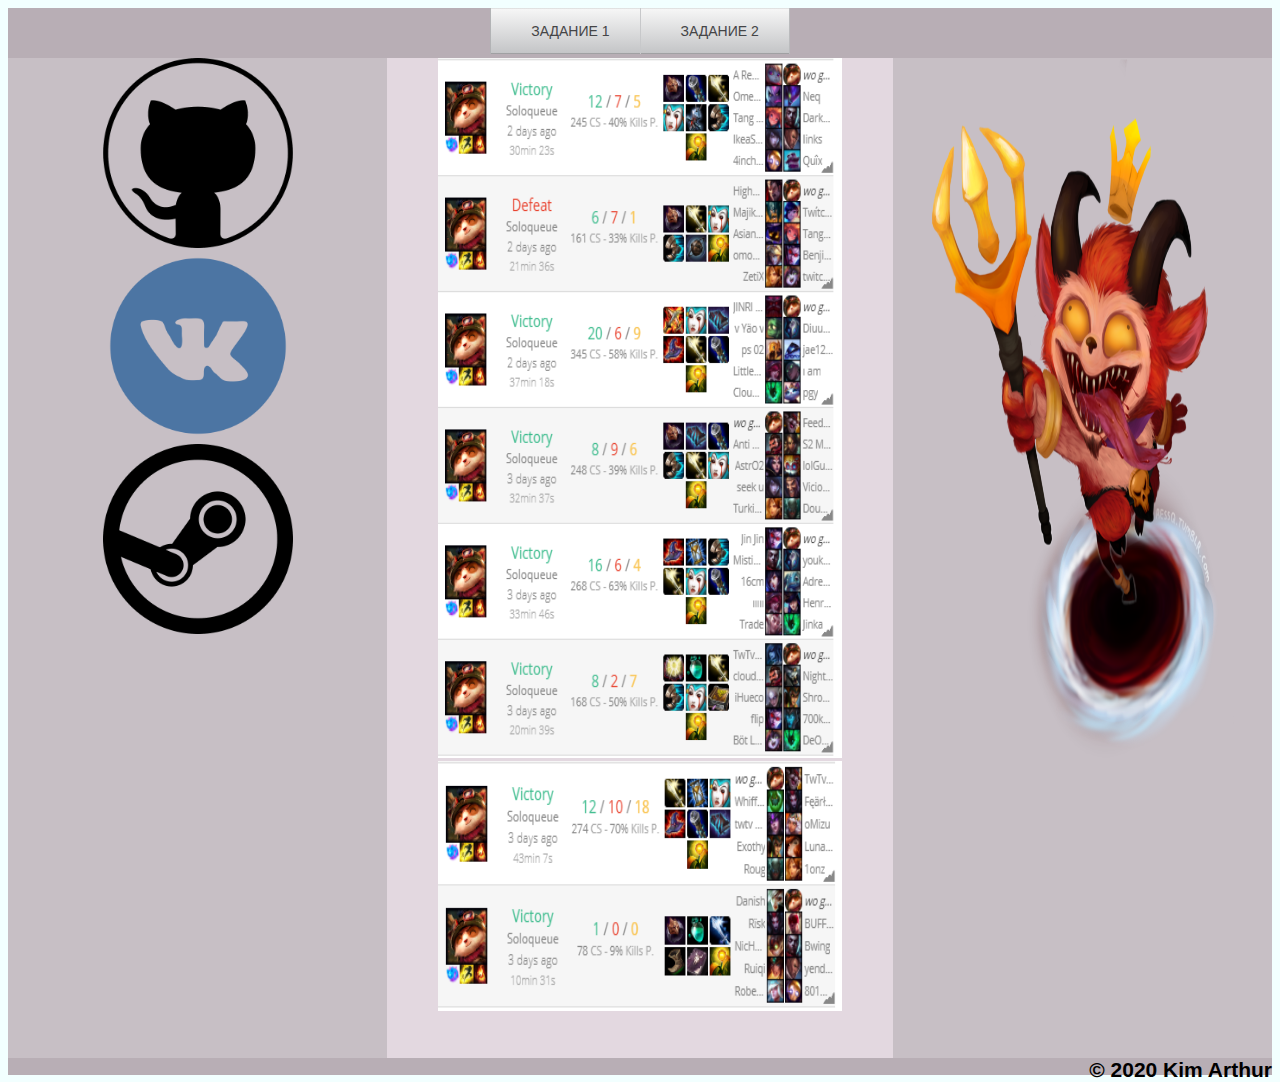
<file: index.html>
<!DOCTYPE html>
<html>
<head>
    <title>index</title>
<link rel="stylesheet" type="text/css" href="styles.css">
</head>
<body>
<div id="container">

  	<div id="header">
      <nav class="dws-menu">
    		<ul>
    			<li><a href="#"><i class="fa fa-cogs"></i>Задание 1</a>
    				<ul>
    					<li><a href="index_o.html">index</a></li>
    					<li><a href="poem_o.html">poem</a></li>
    					<li><a href="ISIS_o.html">isis</a></li>
    				</ul>
    			</li>
    			<li><a href="#"><i class="fa fa-cogs"></i>Задание 2</a>
    				<ul>
    					<li><a href="index.html">index</a></li>
    					<li><a href="poem.html">poem</a></li>
    					<li><a href="ISIS.html">isis</a></li>
    				</ul>
    			</li>
    	</nav>
  	</div>

  	<div id="left_cont">
      <a href="https://github.com/KiYari"><img src="images\github.png" alt="GITHUB_LINK" width="190px" height="190px"> </a> <br>
      <a href="https://vk.com/truehikkan"> <img src="images\vk.png" alt="VK_LINK" width="190px" height="190px"> </a> <br>
      <a href="https://steamcommunity.com/id/ussrComradi"> <img src="images\steam.png" alt="STEAM_LINK" width="190px" height="190px"> </a> <br>
  	</div>

    <div id="right_cont">
  	<img src="images\dev_teemo.png" alt="TEEMO_DEVIL_PNG" width="80%" height="70%">
  	</div>

  	<div id="content">
  	<th width="40%"> <img src="images\tenmoscore01.png" alt="ALOTOFTENMOS" width="80%" height="70%"> <br> <img src="images\tenmoscore02.png" alt="ALOTOFTENMOS" width="80%" height="25%">
  	</div>


  	<div id="footer">
  	<h2>© 2020 Kim Arthur</h2>
	 </div>
</div>
</body>
</html>
</file>
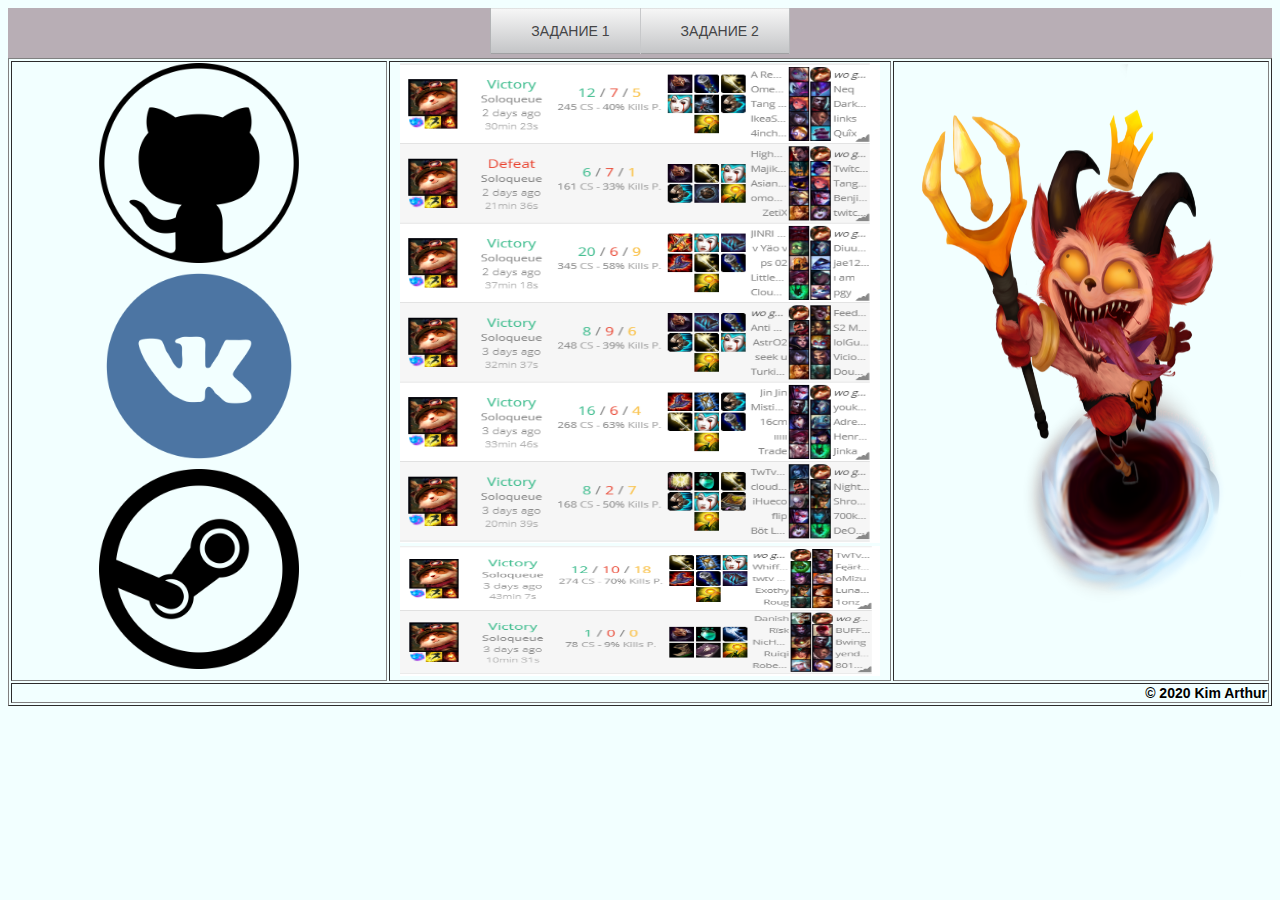
<file: index_o.html>
<!DOCTYPE html>
<html lang="en" dir="ltr">

<head>
  <meta charset="utf-8">
  <title>HP</title>
  <link rel="stylesheet" type="text/css" href="styles.css">
</head>

<body bgcolor="gray">

  <div id="header">
    <nav class="dws-menu">
      <ul>
        <li><a href="#"><i class="fa fa-cogs"></i>Задание 1</a>
          <ul>
            <li><a href="index_o.html">index</a></li>
            <li><a href="poem_o.html">poem</a></li>
            <li><a href="ISIS_o.html">isis</a></li>
          </ul>
        </li>
        <li><a href="#"><i class="fa fa-cogs"></i>Задание 2</a>
          <ul>
            <li><a href="index.html">index</a></li>
            <li><a href="poem.html">poem</a></li>
            <li><a href="ISIS.html">isis</a></li>
          </ul>
        </li>
    </nav>
  </div>
  <table border="1" width="100%" height="100%">

    <thead>
      <tr>
        <th width="30%" valign="top">
          <a href="https://github.com/KiYari"><img src="images\github.png" alt="GITHUB_LINK" width="200px" height="200px"> </a> <br>
          <a href="https://vk.com/truehikkan"> <img src="images\vk.png" alt="VK_LINK" width="200px" height="200px"> </a> <br>
          <a href="https://steamcommunity.com/id/ussrComradi"> <img src="images\steam.png" alt="STEAM_LINK" width="200px" height="200px"> </a>

        </th>
        <th width="40%"> <img src="images\tenmoscore01.png" alt="ALOTOFTENMOS" width="480px" height="480px"> <br> <img src="images\tenmoscore02.png" alt="ALOTOFTENMOS" width="480px" height="130px"> </th>
        <th width="30%" valign="top"> <img src="images\dev_teemo.png" alt="TENMO_DEVIL_PNG" width="320px" height="540px"> </th>
      </tr>
    </thead>

    <tfoot>
      <tr>
        <th colspan="3" align="right">© 2020 Kim Arthur</th>
      </tr>
    </tfoot>

  </table>
</body>

</html>
</file>
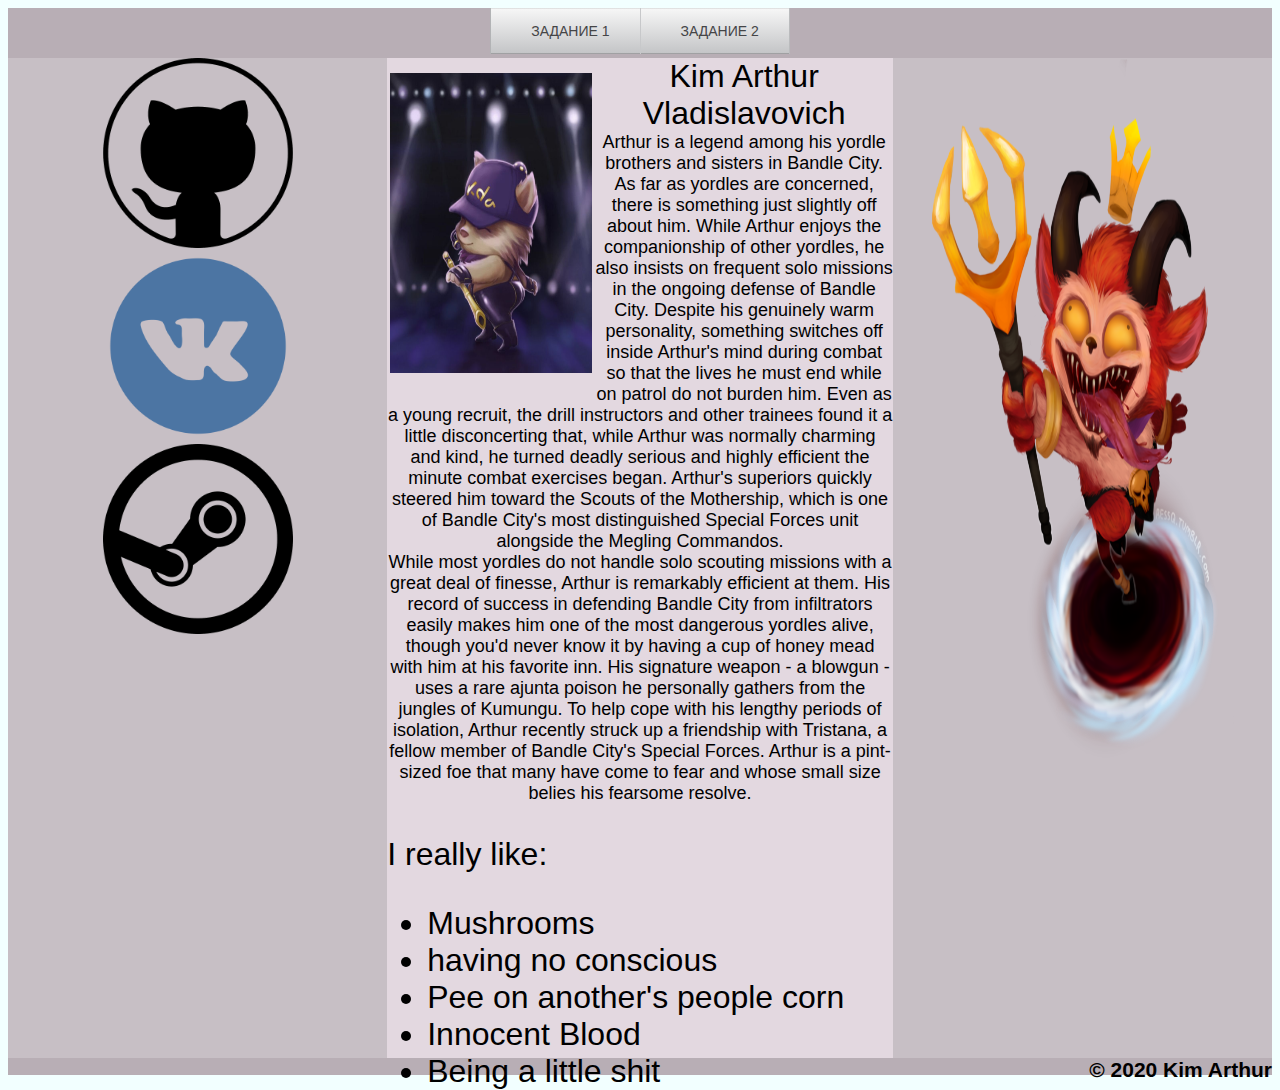
<file: ISIS.html>
<!DOCTYPE html>
<html>
<head>
    <title>model</title>
<link rel="stylesheet" type="text/css" href="styles.css">
</head>
<body>
<div id="container">

  	<div id="header">
      <nav class="dws-menu">
        <ul>
          <li><a href="#"><i class="fa fa-cogs"></i>Задание 1</a>
            <ul>
              <li><a href="index_o.html">index</a></li>
              <li><a href="poem_o.html">poem</a></li>
              <li><a href="ISIS_o.html">isis</a></li>
            </ul>
          </li>
          <li><a href="#"><i class="fa fa-cogs"></i>Задание 2</a>
            <ul>
              <li><a href="index.html">index</a></li>
              <li><a href="poem.html">poem</a></li>
              <li><a href="ISIS.html">isis</a></li>
            </ul>
          </li>
      </nav>
  	</div>

  	<div id="left_cont">
      <a href="https://github.com/KiYari"><img src="images\github.png" alt="GITHUB_LINK" width="190px" height="190px"> </a> <br>
      <a href="https://vk.com/truehikkan"> <img src="images\vk.png" alt="VK_LINK" width="190px" height="190px"> </a> <br>
      <a href="https://steamcommunity.com/id/ussrComradi"> <img src="images\steam.png" alt="STEAM_LINK" width="190px" height="190px"> </a> <br>
  	</div>

    <div id="right_cont">
  	<img src="images\dev_teemo.png" alt="TEEMO_DEVIL_PNG" width="80%" height="70%">
  	</div>

  	<div id="content">
      <img src="images\teemos.jpg" alt="ARTHUR_PHOTO_JPG"width="40%" height="30%" align="left"
    vspace="15" hspace="3">
      <font size="6%" >Kim Arthur Vladislavovich</font><br>
      <font size="4%" > Arthur is a legend among his yordle brothers and sisters in Bandle City.
        As far as yordles are concerned, there is something just slightly off about him. While Arthur enjoys the companionship of other yordles,
        he also insists on frequent solo missions in the ongoing defense of Bandle City. Despite his genuinely warm personality, something switches off inside
        Arthur's mind during combat so that the lives he must end while on patrol do not burden him. Even as a young recruit, the drill instructors and
        other trainees found it a little disconcerting that, while Arthur was normally charming and kind, he turned deadly serious and highly efficient the
        minute combat exercises began. Arthur's superiors quickly steered him toward the Scouts of the Mothership, which is one of Bandle City's most distinguished
         Special Forces unit alongside the Megling Commandos.<br>

      While most yordles do not handle solo scouting missions with a great deal of finesse,
       Arthur is remarkably efficient at them. His record of success in defending Bandle City from infiltrators easily makes him one
       of the most dangerous yordles alive, though you'd never know it by having a cup of honey mead with him at his favorite inn.
       His signature weapon - a blowgun - uses a rare ajunta poison he personally gathers from the jungles of Kumungu.
       To help cope with his lengthy periods of isolation, Arthur recently struck up a friendship with Tristana, a fellow member of Bandle
        City's Special Forces. Arthur is a pint-sized foe that many have come to fear and whose small size belies his fearsome resolve.
  </font> <br>
        <font size ="6%" align="left">
        <p align="left">I really like:</p>
          <ul>
            <li>Mushrooms</li>
            <li>having no conscious</li>
            <li>Pee on another's people corn</li>
            <li>Innocent Blood</li>
            <li>Being a little shit</li>
          </ul>
        </font>
  	</div>


  	<div id="footer">
  	<h2>© 2020 Kim Arthur</h2>
	 </div>
</div>
</body>
</html>
</file>
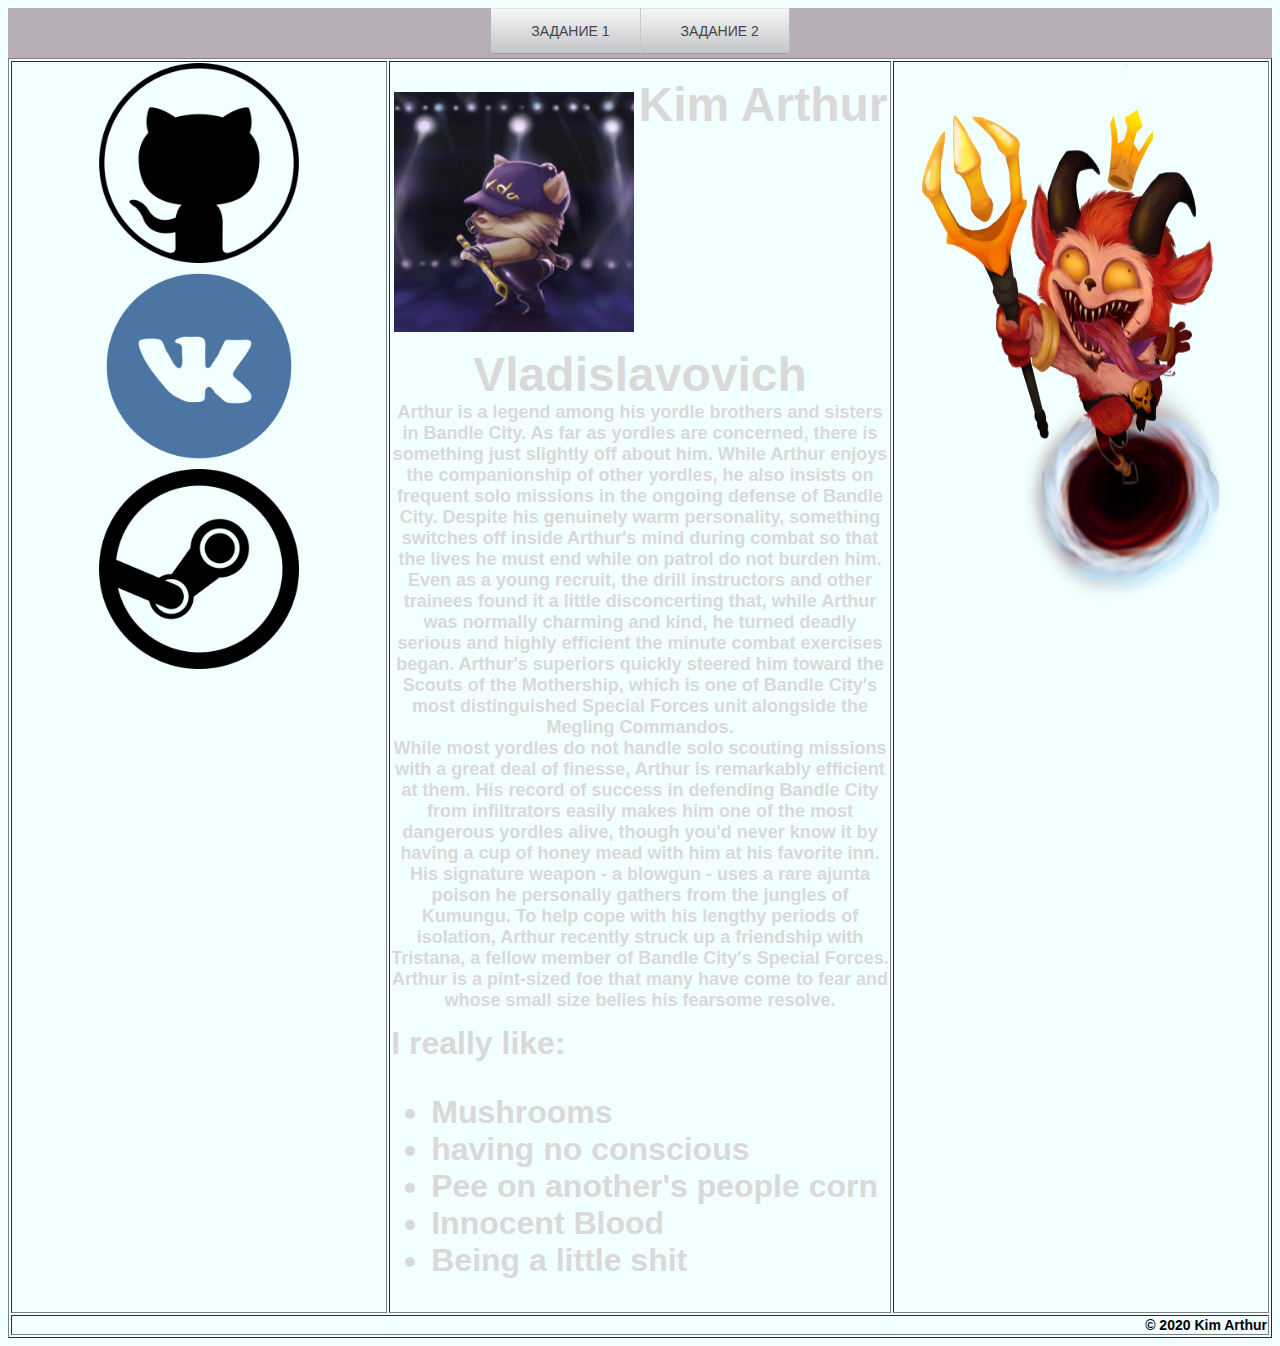
<file: ISIS_o.html>
<!DOCTYPE html>
<html lang="en" dir="ltr">

<head>
  <meta charset="utf-8">
  <title>BP</title>
  <link rel="stylesheet" type="text/css" href="styles.css">
</head>

<div id="header">
  <nav class="dws-menu">
    <ul>
      <li><a href="#"><i class="fa fa-cogs"></i>Задание 1</a>
        <ul>
          <li><a href="index_o.html">index</a></li>
          <li><a href="poem_o.html">poem</a></li>
          <li><a href="ISIS_o.html">isis</a></li>
        </ul>
      </li>
      <li><a href="#"><i class="fa fa-cogs"></i>Задание 2</a>
        <ul>
          <li><a href="index.html">index</a></li>
          <li><a href="poem.html">poem</a></li>
          <li><a href="ISIS.html">isis</a></li>
        </ul>
      </li>
  </nav>
</div>
<body bgcolor="gray">
  <table border="1" width="100%" height="100%">

    <thead>
      <tr>
        <th valign="top">
          <a href="https://github.com/KiYari"><img src="images\github.png" alt="GITHUB_LINK" width="200px" height="200px"> </a> <br>
          <a href="https://vk.com/truehikkan"> <img src="images\vk.png" alt="VK_LINK" width="200px" height="200px"> </a> <br>
          <a href="https://steamcommunity.com/id/ussrComradi"> <img src="images\steam.png" alt="STEAM_LINK" width="200px" height="200px"> </a>

        </th>
        <th width="40%">
        <p>
          <img src="images\teemos.jpg" alt="ARTHUR_PHOTO_JPG" height="240" width="240" align="left"
        vspace="15" hspace="3">
          <font size="+4" color="#d9d9d9">Kim Arthur Vladislavovich</font><br>
          <font size="+1" color="#d9d9d9"> Arthur is a legend among his yordle brothers and sisters in Bandle City.
            As far as yordles are concerned, there is something just slightly off about him. While Arthur enjoys the companionship of other yordles,
            he also insists on frequent solo missions in the ongoing defense of Bandle City. Despite his genuinely warm personality, something switches off inside
            Arthur's mind during combat so that the lives he must end while on patrol do not burden him. Even as a young recruit, the drill instructors and
            other trainees found it a little disconcerting that, while Arthur was normally charming and kind, he turned deadly serious and highly efficient the
            minute combat exercises began. Arthur's superiors quickly steered him toward the Scouts of the Mothership, which is one of Bandle City's most distinguished
             Special Forces unit alongside the Megling Commandos.<br>

          While most yordles do not handle solo scouting missions with a great deal of finesse,
           Arthur is remarkably efficient at them. His record of success in defending Bandle City from infiltrators easily makes him one
           of the most dangerous yordles alive, though you'd never know it by having a cup of honey mead with him at his favorite inn.
           His signature weapon - a blowgun - uses a rare ajunta poison he personally gathers from the jungles of Kumungu.
           To help cope with his lengthy periods of isolation, Arthur recently struck up a friendship with Tristana, a fellow member of Bandle
            City's Special Forces. Arthur is a pint-sized foe that many have come to fear and whose small size belies his fearsome resolve.
      </font> <br>
            <font size ="+3" color="#d9d9d9" align="left">
            <p align="left">I really like:</p>
              <ul>
                <li>Mushrooms</li>
                <li>having no conscious</li>
                <li>Pee on another's people corn</li>
                <li>Innocent Blood</li>
                <li>Being a little shit</li>
              </ul>
            </font>
        </p>
      </th>
        <th width="30%" valign="top"> <img src="images\dev_teemo.png" alt="TENMO_DEVIL_PNG" width="320px" height ="540px"> </th>
      </tr>
    </thead>

    <tfoot>
      <tr>
        <th colspan="3" align="right">© 2020 Kim Arthur</th>
      </tr>
    </tfoot>

  </table>
</body>

</html>
</file>
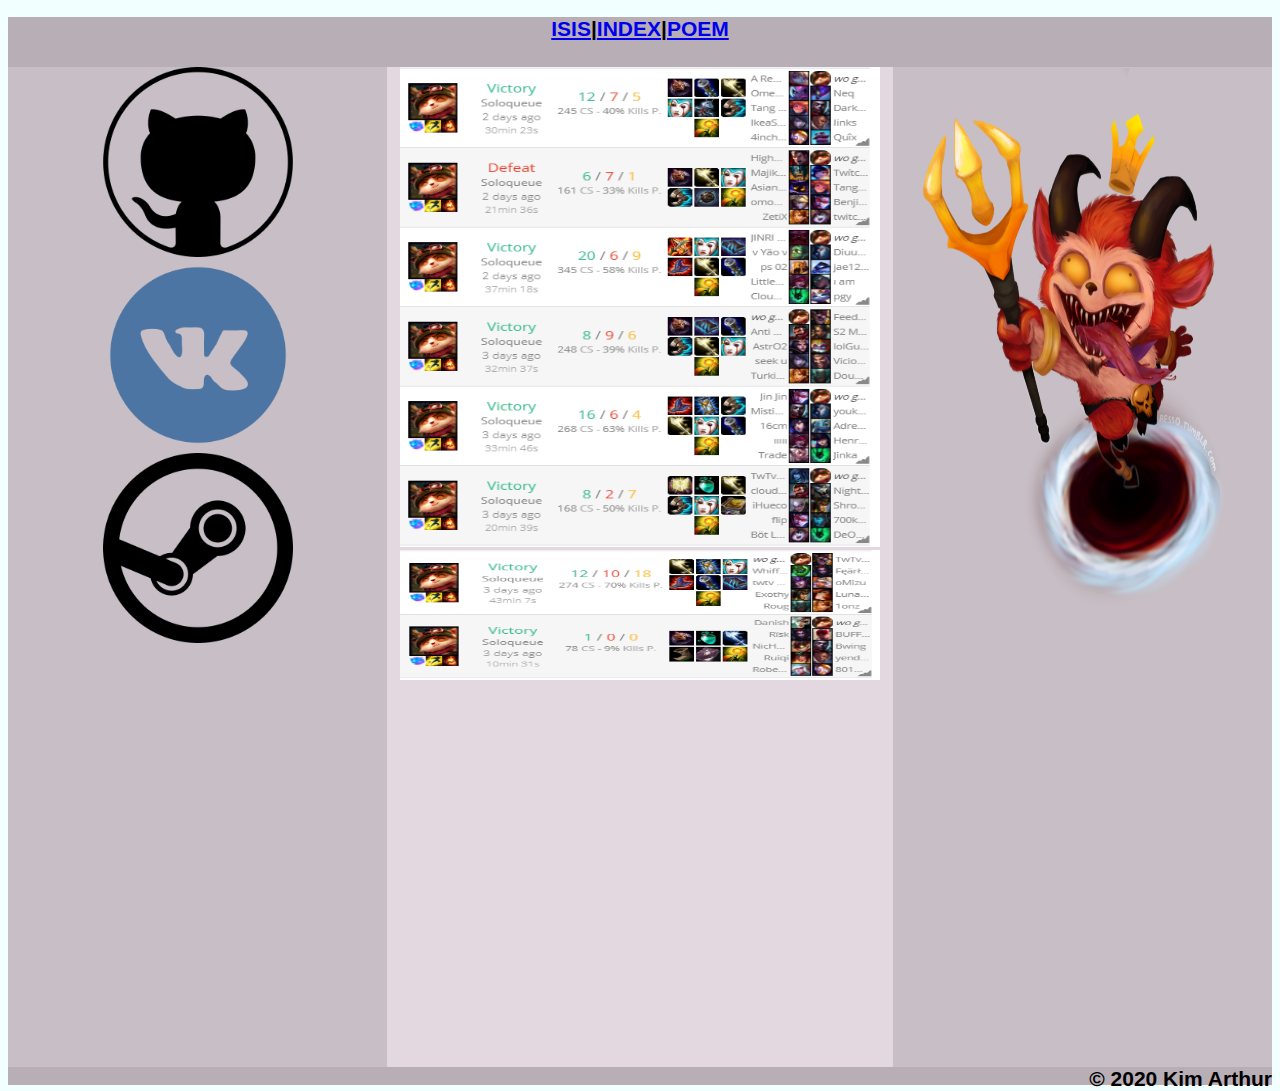
<file: model_re.html>
<!DOCTYPE html>
<html>
<head>
    <title>model</title>
<link rel="stylesheet" type="text/css" href="styles.css">
</head>
<body>
<div id="container">

  	<div id="header">
  	<h2><a href="ISIS.html">ISIS</a>|<a href="index.html">INDEX</a>|<a href="poem.html">POEM</a></h2>
  	</div>

  	<div id="left_cont">
      <a href="https://github.com/KiYari"><img src="images\github.png" alt="GITHUB_LINK" width="190px" height="190px"> </a> <br>
      <a href="https://vk.com/truehikkan"> <img src="images\vk.png" alt="VK_LINK" width="190px" height="190px"> </a> <br>
      <a href="https://steamcommunity.com/id/ussrComradi"> <img src="images\steam.png" alt="STEAM_LINK" width="190px" height="190px"> </a>
  	</div>

    <div id="right_cont">
  	<img src="images\dev_teemo.png" alt="TEEMO_DEVIL_PNG" width="320px" height="540px">
  	</div>

  	<div id="content">
  	<th width="40%"> <img src="images\tenmoscore01.png" alt="ALOTOFTENMOS" width="480px" height="480px"> <br> <img src="images\tenmoscore02.png" alt="ALOTOFTENMOS" width="480px" height="130px">
  	</div>


  	<div id="footer">
  	<h2>© 2020 Kim Arthur</h2>
	 </div>
</div>
</body>
</html>
</file>
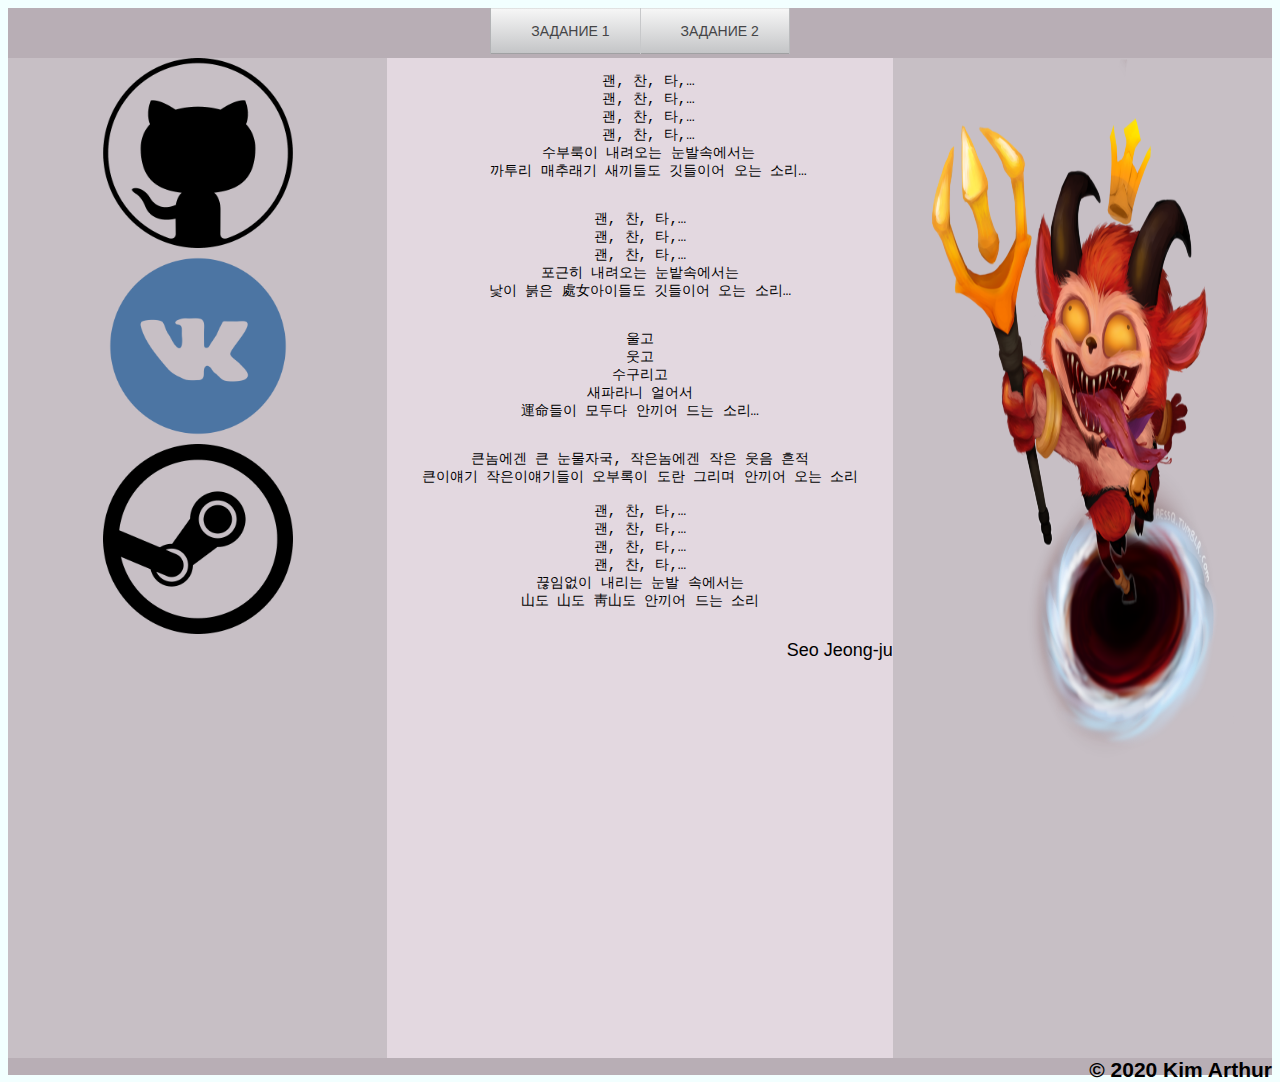
<file: poem.html>
<!DOCTYPE html>
<html>

<head>
  <title>model</title>
  <link rel="stylesheet" type="text/css" href="styles.css">
</head>

<body>
  <div id="container">

    <div id="header">
      <nav class="dws-menu">
    		<ul>
    			<li><a href="#"><i class="fa fa-cogs"></i>Задание 1</a>
    				<ul>
    					<li><a href="index_o.html">index</a></li>
    					<li><a href="poem_o.html">poem</a></li>
    					<li><a href="ISIS_o.html">isis</a></li>
    				</ul>
    			</li>
    			<li><a href="#"><i class="fa fa-cogs"></i>Задание 2</a>
    				<ul>
    					<li><a href="index.html">index</a></li>
    					<li><a href="poem.html">poem</a></li>
    					<li><a href="ISIS.html">isis</a></li>
    				</ul>
    			</li>
    	</nav>
    </div>

    <div id="left_cont">
      <a href="https://github.com/KiYari"><img src="images\github.png" alt="GITHUB_LINK" width="190px" height="190px"> </a> <br>
      <a href="https://vk.com/truehikkan"> <img src="images\vk.png" alt="VK_LINK" width="190px" height="190px"> </a> <br>
      <a href="https://steamcommunity.com/id/ussrComradi"> <img src="images\steam.png" alt="STEAM_LINK" width="190px" height="190px"> </a> <br>
    </div>

    <div id="right_cont">
      <img src="images\dev_teemo.png" alt="TEEMO_DEVIL_PNG" width="80%" height="70%">
    </div>

    <div id="content">
      <p>
        <pre>
  괜, 찬, 타,…
  괜, 찬, 타,…
  괜, 찬, 타,…
  괜, 찬, 타,…
  수부룩이 내려오는 눈발속에서는
  까투리 매추래기 새끼들도 깃들이어 오는 소리…
        </pre>
      </p>
      <p>
        <pre>
괜, 찬, 타,…
괜, 찬, 타,…
괜, 찬, 타,…
포근히 내려오는 눈밭속에서는
낯이 붉은 處女아이들도 깃들이어 오는 소리…
      </pre>
      </p>
      <p>
        <pre>
울고
웃고
수구리고
새파라니 얼어서
運命들이 모두다 안끼어 드는 소리…
      </pre>
      </p>
      <p>
        <pre>
큰놈에겐 큰 눈물자국, 작은놈에겐 작은 웃음 흔적
큰이얘기 작은이얘기들이 오부록이 도란 그리며 안끼어 오는 소리

괜, 찬, 타,…
괜, 찬, 타,…
괜, 찬, 타,…
괜, 찬, 타,…
끊임없이 내리는 눈발 속에서는
山도 山도 靑山도 안끼어 드는 소리
        </pre>
      </p>
      <p align="right">
        <font size="+1">Seo Jeong-ju</font>
      </p>
    </div>


    <div id="footer">
      <h2>© 2020 Kim Arthur</h2>
    </div>
  </div>
</body>

</html>
</file>
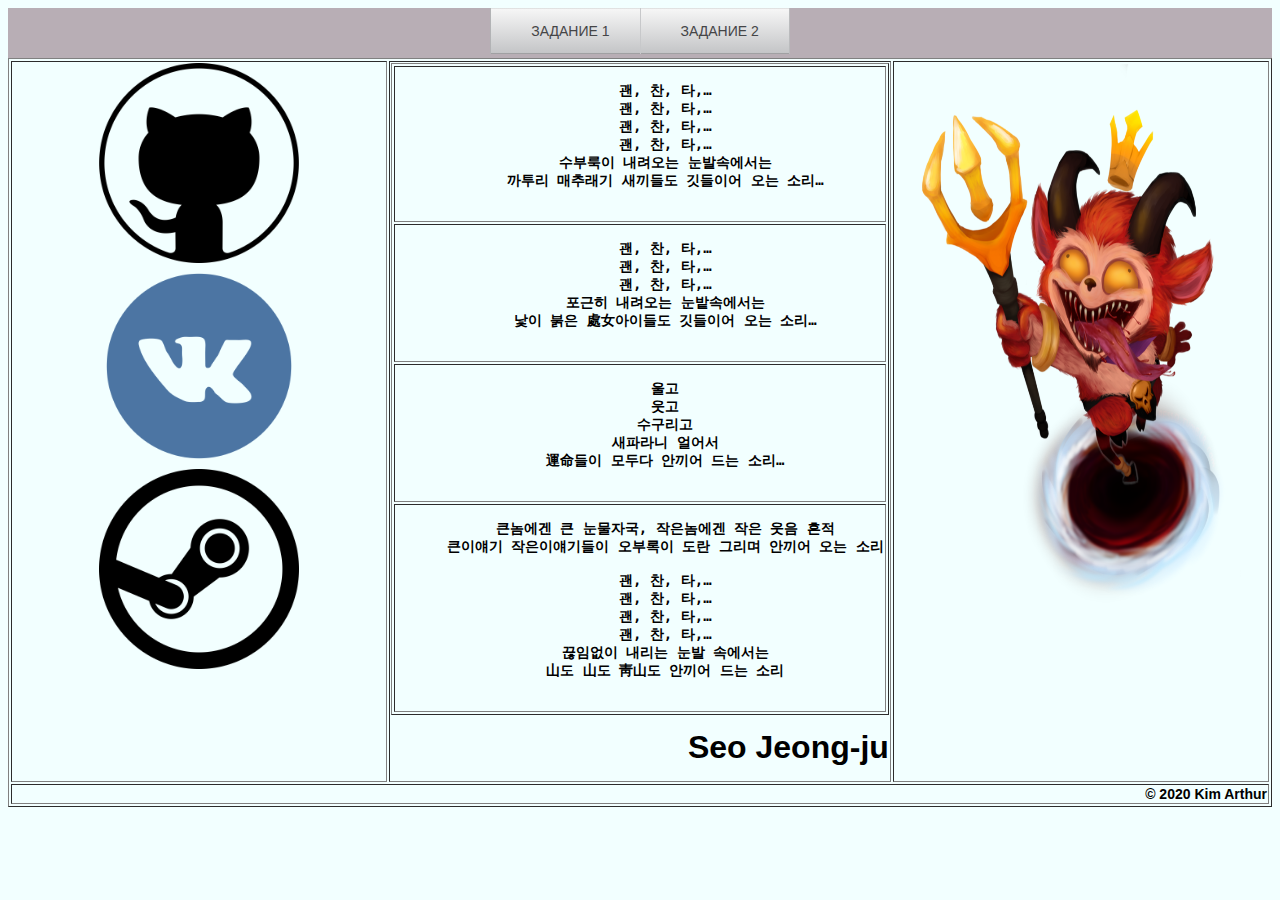
<file: poem_o.html>
<!DOCTYPE html>
<html lang="en" dir="ltr">

<head>
  <meta charset="utf-8">
  <title>PP</title>
  <link rel="stylesheet" type="text/css" href="styles.css">
</head>

<body bgcolor="gray">
  <div id="header">
    <nav class="dws-menu">
      <ul>
        <li><a href="#"><i class="fa fa-cogs"></i>Задание 1</a>
          <ul>
            <li><a href="index_o.html">index</a></li>
            <li><a href="poem_o.html">poem</a></li>
            <li><a href="ISIS_o.html">isis</a></li>
          </ul>
        </li>
        <li><a href="#"><i class="fa fa-cogs"></i>Задание 2</a>
          <ul>
            <li><a href="index.html">index</a></li>
            <li><a href="poem.html">poem</a></li>
            <li><a href="ISIS.html">isis</a></li>
          </ul>
        </li>
    </nav>
  </div>

  <table border="1" width="100%" height="100%">
    
    <thead>
      <tr>
        <th valign="top">
          <a href="https://github.com/KiYari"><img src="images\github.png" alt="GITHUB_LINK" width="200px" height="200px"> </a> <br>
          <a href="https://vk.com/truehikkan"> <img src="images\vk.png" alt="VK_LINK" width="200px" height="200px"> </a> <br>
          <a href="https://steamcommunity.com/id/ussrComradi"> <img src="images\steam.png" alt="STEAM_LINK" width="200px" height="200px"> </a>

        </th>
        <th width="40%">
          <table align="center" border="1">
            <font size="+1">

              <tr>
                <th>
                  <pre>
      괜, 찬, 타,…
      괜, 찬, 타,…
      괜, 찬, 타,…
      괜, 찬, 타,…
      수부룩이 내려오는 눈발속에서는
      까투리 매추래기 새끼들도 깃들이어 오는 소리…
                </pre>
                </th>
              </tr>
              <tr>
                <th>
                  <pre>
      괜, 찬, 타,…
      괜, 찬, 타,…
      괜, 찬, 타,…
      포근히 내려오는 눈밭속에서는
      낯이 붉은 處女아이들도 깃들이어 오는 소리…
                </pre>
                </th>
              </tr>
              <tr>
                <th>
                  <pre>
      울고
      웃고
      수구리고
      새파라니 얼어서
      運命들이 모두다 안끼어 드는 소리…
                </pre>
                </th>
              </tr>
              <tr>
                <th>
                  <pre>
      큰놈에겐 큰 눈물자국, 작은놈에겐 작은 웃음 흔적
      큰이얘기 작은이얘기들이 오부록이 도란 그리며 안끼어 오는 소리

      괜, 찬, 타,…
      괜, 찬, 타,…
      괜, 찬, 타,…
      괜, 찬, 타,…
      끊임없이 내리는 눈발 속에서는
      山도 山도 靑山도 안끼어 드는 소리
                </pre>
                </th>
              </tr>


            </font>

          </table>
          <p align="right">
            <font size="+3">Seo Jeong-ju</font>
          </p>
        </th>
        <th valign="top" width="30%"> <img src="images\dev_teemo.png" alt="TENMO_DEVIL_PNG" width="320px" height="540px"> </th>
      </tr>
    </thead>

    <tfoot>
      <tr>
        <th colspan="3" align="right" width="30%">© 2020 Kim Arthur</th>
      </tr>
    </tfoot>

  </table>
</body>

</html>
</file>
<file: styles.css>
body {
  background: #f2ffff;
  color: #000;
  font-family: Arial, sans-serif;
  font-size: 14px;
}

#header {
  background: #b8aeb5;
  width: 100%;
  height: 50px;
  font-family: Cuprum, Arial, Helvetica, sans-serif;
}

#container {
  background: #e3d8e0;
  text-align: center;
  width: 100%;
  height: 1000px;
}

#left_cont {
  background: #c7bfc5;
  float: left;
  width: 30%;
  height: inherit;
}

#right_cont {
  background: #c7bfc5;
  float: right;
  width: 30%;
  height: inherit;
}

#content {
  background: #e3d8e0;
  float: right;
  width: 40%;
  height: inherit;
}

#footer {
  background: #b8aeb5;
  width: 100%;
  height: inherit;
  text-align: right;
}

.dws-menu *{
 margin: 0;
 padding: 0;
}
.dws-menu ul,
.dws-menu ol{
 list-style: none;
}
.dws-menu > ul{
 display: flex;
 justify-content: center;
}
.dws-menu > ul li{
 position: relative;
 border-right: 1px solid #c7c8ca;
}
.dws-menu > ul li:first-child{
 border-left: 1px solid #b2b3b5;
}
.dws-menu > ul li:last-child{
 border-right: 1px solid #babbbd;
}
.dws-menu > ul li > a i.fa{
 position: absolute;
 top: 15px;
 left: 12px;
 font-size: 18px;
}
.dws-menu > ul li a{
 display: block;

 background: rgb(201,201,201);
 background: -moz-linear-gradient(top,  rgba(201,201,201,1) 0%, rgba(246,246,246,1) 2%, rgba(196,197,199,1) 98%, rgba(117,117,119,1) 100%);
 background: -webkit-linear-gradient(top,  rgba(201,201,201,1) 0%,rgba(246,246,246,1) 2%,rgba(196,197,199,1) 98%,rgba(117,117,119,1) 100%);
 background: linear-gradient(to bottom,  rgba(201,201,201,1) 0%,rgba(246,246,246,1) 2%,rgba(196,197,199,1) 98%,rgba(117,117,119,1) 100%);
 filter: progid:DXImageTransform.Microsoft.gradient( startColorstr='#c9c9c9', endColorstr='#757577',GradientType=0 );

 padding: 15px 30px 15px 40px;
 font-size: 14px;
 color: #454547;
 text-decoration: none;
 text-transform:uppercase;
 transition: all 0.3s ease;
}
.dws-menu li a:hover{

 background: rgb(224,225,229);
 background: -moz-linear-gradient(top,  rgba(224,225,229,1) 0%, rgba(69,69,71,1) 2%, rgba(69,69,71,1) 98%, rgba(224,225,229,1) 100%);
 background: -webkit-linear-gradient(top,  rgba(224,225,229,1) 0%,rgba(69,69,71,1) 2%,rgba(69,69,71,1) 98%,rgba(224,225,229,1) 100%);
 background: linear-gradient(to bottom,  rgba(224,225,229,1) 0%,rgba(69,69,71,1) 2%,rgba(69,69,71,1) 98%,rgba(224,225,229,1) 100%);
 filter: progid:DXImageTransform.Microsoft.gradient( startColorstr='#e0e1e5', endColorstr='#e0e1e5',GradientType=0 );

 color: #ffffff;
 box-shadow: 1px 5px 10px -5px black;
 transition: all 0.3s ease;
}

/*sub menu*/
.dws-menu li ul{
 position: absolute;
 min-width: 150px;
 display: none;
}
.dws-menu li > ul li{
 border: 1px solid #c7c8ca;
}
.dws-menu li > ul li a{
 padding: 10px;
 text-transform: none;
 background: #e4e4e5;
}
.dws-menu li > ul li ul{
 position: absolute;
 right: -150px;
 top: 0;
}
.dws-menu li:hover > ul{
 display: block;
}
@media print{
  #header{
    display: none;
  }
  img{
    display: none;
  }
  #left_cont{
    display: none;
  }
  #right_cont{
    display: none;
  }
  #footer{
    display: none;
  }
  #content{
    align: center;
  }
}
</file>
